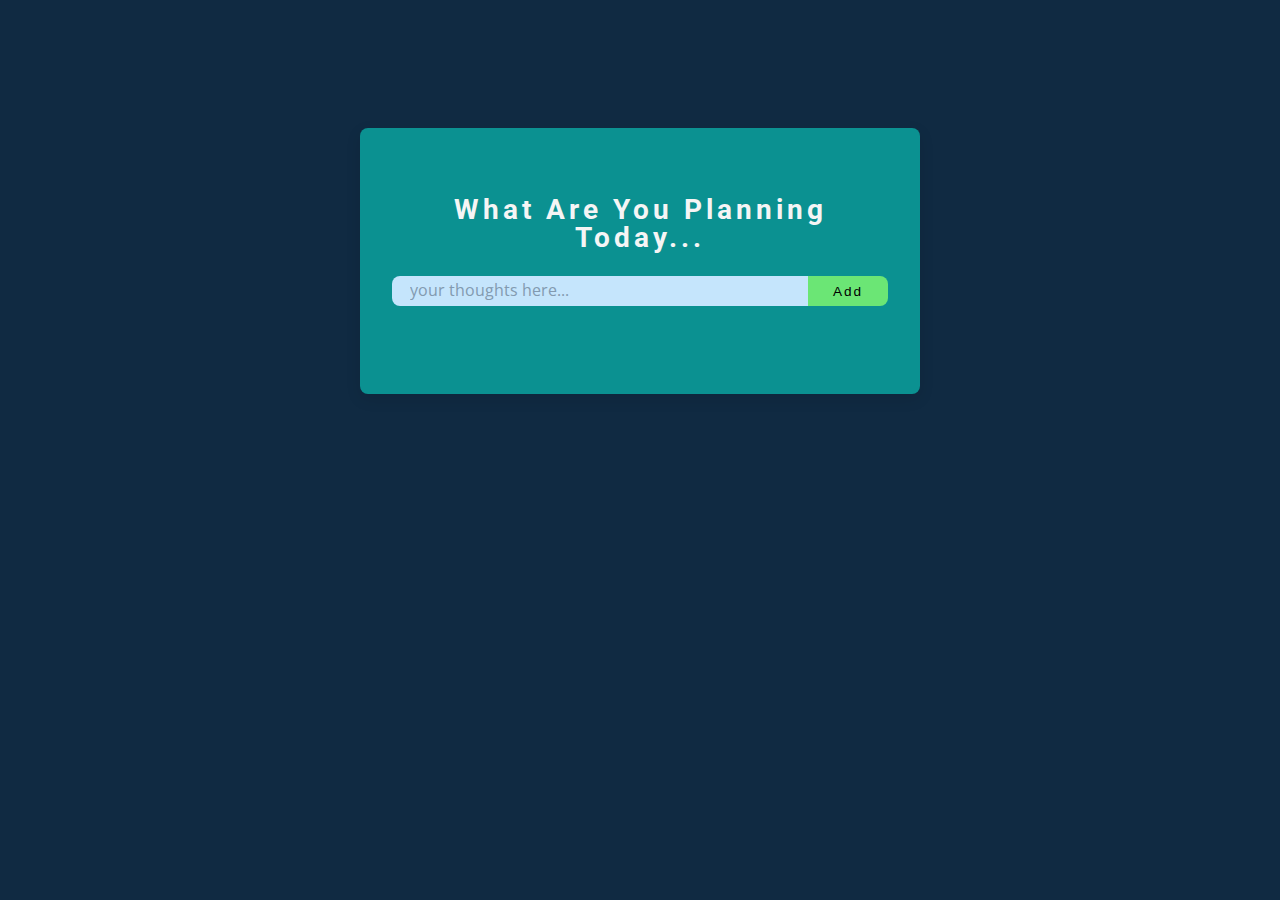
<file: submissions/index.html>
<!DOCTYPE html>
<html lang="en">

<head>
    <meta charset="UTF-8" />
    <meta name="viewport" content="width=device-width, initial-scale=1.0" />
    <title>To-Do List</title>
    <!-- font-awesome -->
    <link rel="stylesheet" href="https://cdnjs.cloudflare.com/ajax/libs/font-awesome/5.14.0/css/all.min.css" />
    <!-- styles -->
    <link rel="stylesheet" href="styles.css" />
</head>

<body>
    <section class="section-center">
        <!-- form -->
        <form class="todo-form">
            <p class="alert"></p>
            <h3>What are you planning today...</h3>
            <div class="form-control">
                <input type="text" id="moods" placeholder="your thoughts here..." />
                <button type="submit" class="submit-btn">Add</button>
            </div>
        </form>
        <!-- list -->
        <div class="list-container">
            <div class="todo-list">

            </div>
            <!-- clear all item btn -->
            <button type="button" class="clear-btn">RESET All</button>
        </div>
    </section>
    <!-- javascript -->
    <script src="app.js"></script>
</body>

</html>
</file>
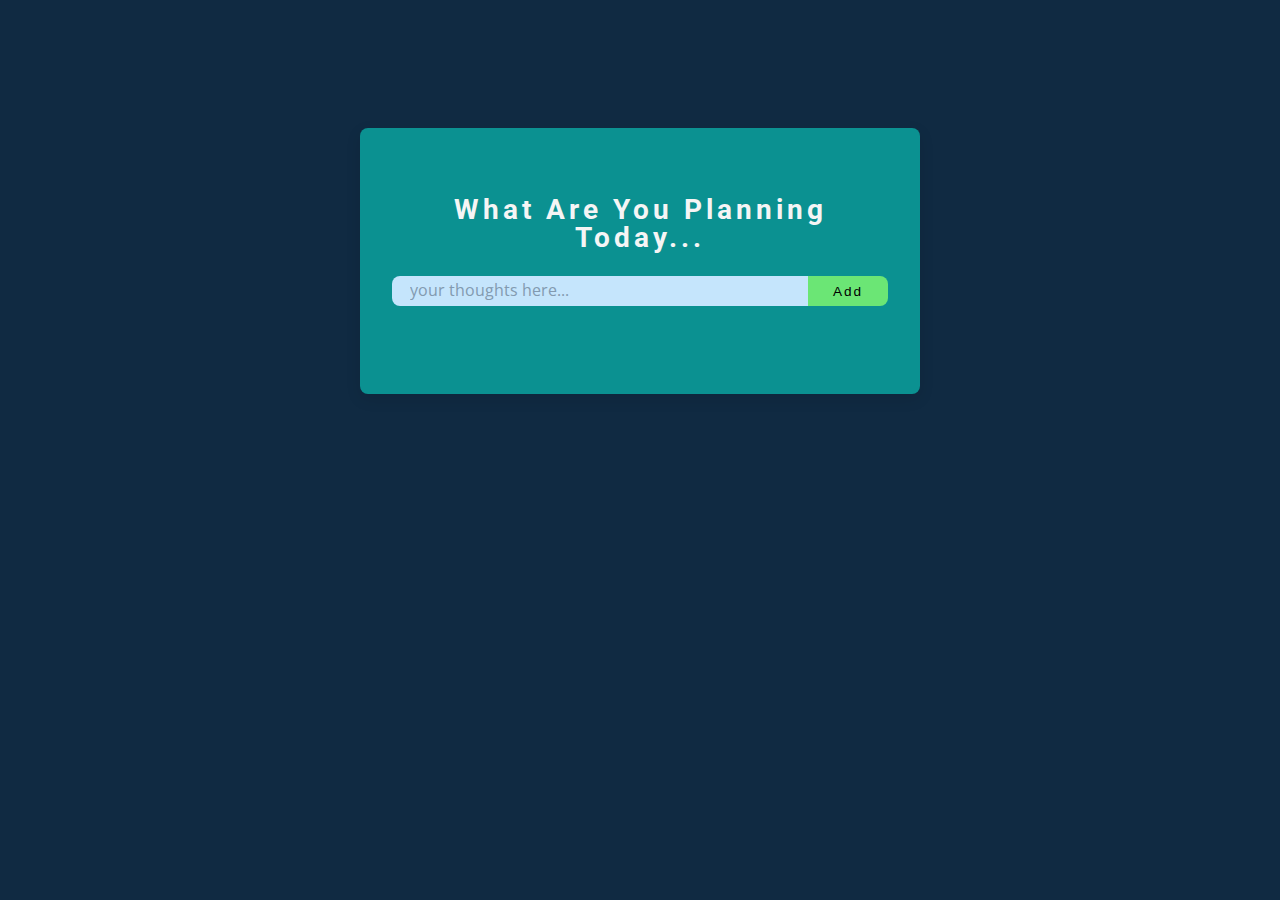
<file: submissions/2002779_task_2/index.html>
<!DOCTYPE html>
<html lang="en">

<head>
    <meta charset="UTF-8" />
    <meta name="viewport" content="width=device-width, initial-scale=1.0" />
    <title>To-Do List</title>
    <!-- font-awesome -->
    <link rel="stylesheet" href="https://cdnjs.cloudflare.com/ajax/libs/font-awesome/5.14.0/css/all.min.css" />
    <!-- styles -->
    <link rel="stylesheet" href="styles.css" />
</head>

<body>
    <section class="section-center">
        <!-- form -->
        <form class="todo-form">
            <p class="alert"></p>
            <h3>What are you planning today...</h3>
            <div class="form-control">
                <input type="text" id="moods" placeholder="your thoughts here..." />
                <button type="submit" class="submit-btn">Add</button>
            </div>
        </form>
        <!-- list -->
        <div class="list-container">
            <div class="todo-list">

            </div>
            <!-- clear all item btn -->
            <button type="button" class="clear-btn">RESET All</button>
        </div>
    </section>
    <!-- javascript -->
    <script src="app.js"></script>
</body>

</html>
</file>
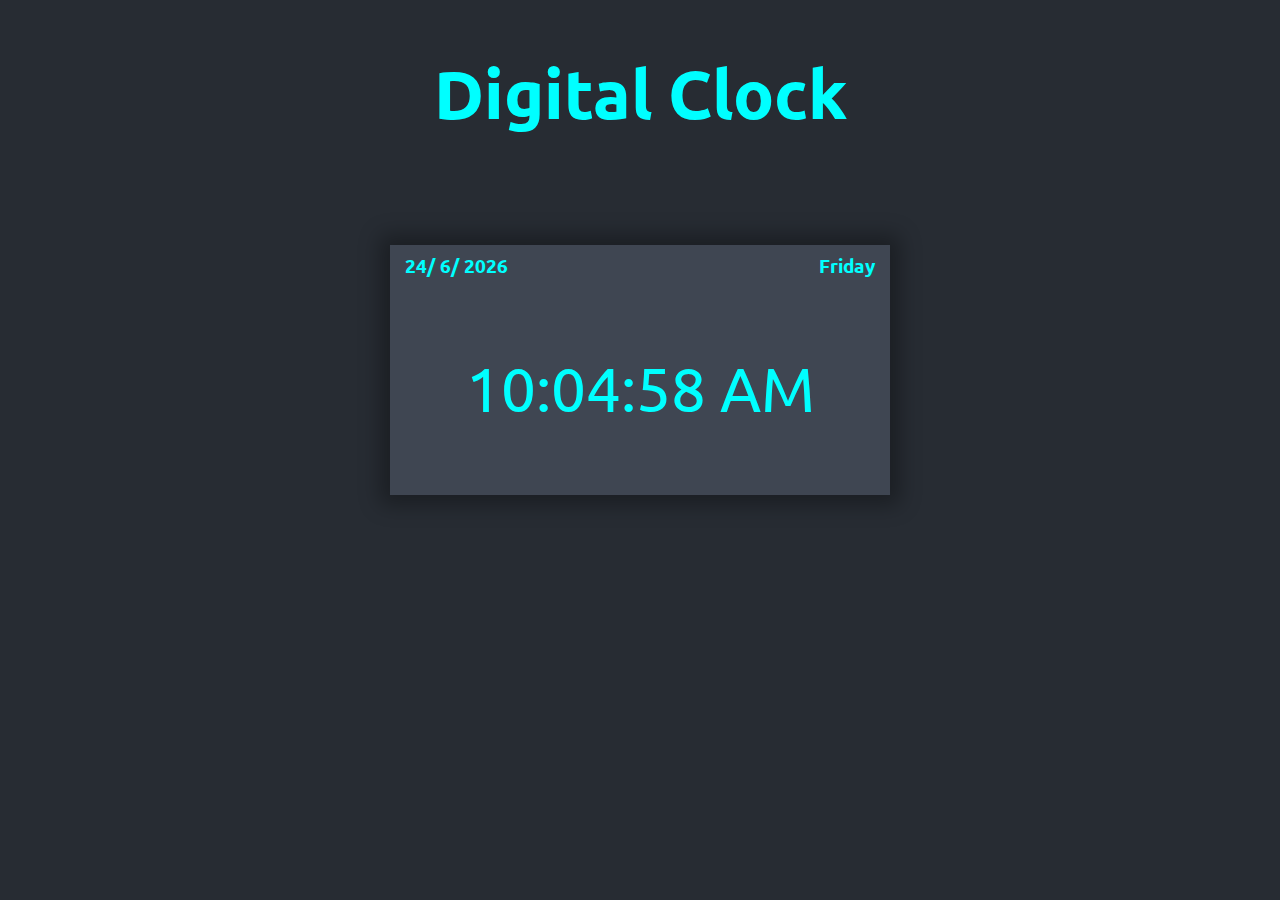
<file: submissions/2002848_Javascript_task1/index.html>
<!DOCTYPE html>
<html lang="en">
<head>
    <meta charset="UTF-8">
    <meta http-equiv="X-UA-Compatible" content="IE=edge">
    <meta name="viewport" content="width=device-width, initial-scale=1.0">
    <link rel="stylesheet" href="style.css">
    <title>Digital Clock</title>
</head>
<body>
    <div class="container">
        <h1 id="heading">Digital Clock</h1>
        <div class="clock-box">
            <div class="dateDay">
                <h3 id="date">hello</h3>
                <h3 id="day"></h3>
            </div>
            <p id="time">20:00:00</p>
        </div>
    </div>
    <script src="script.js"></script>
</body>
</html>
</file>
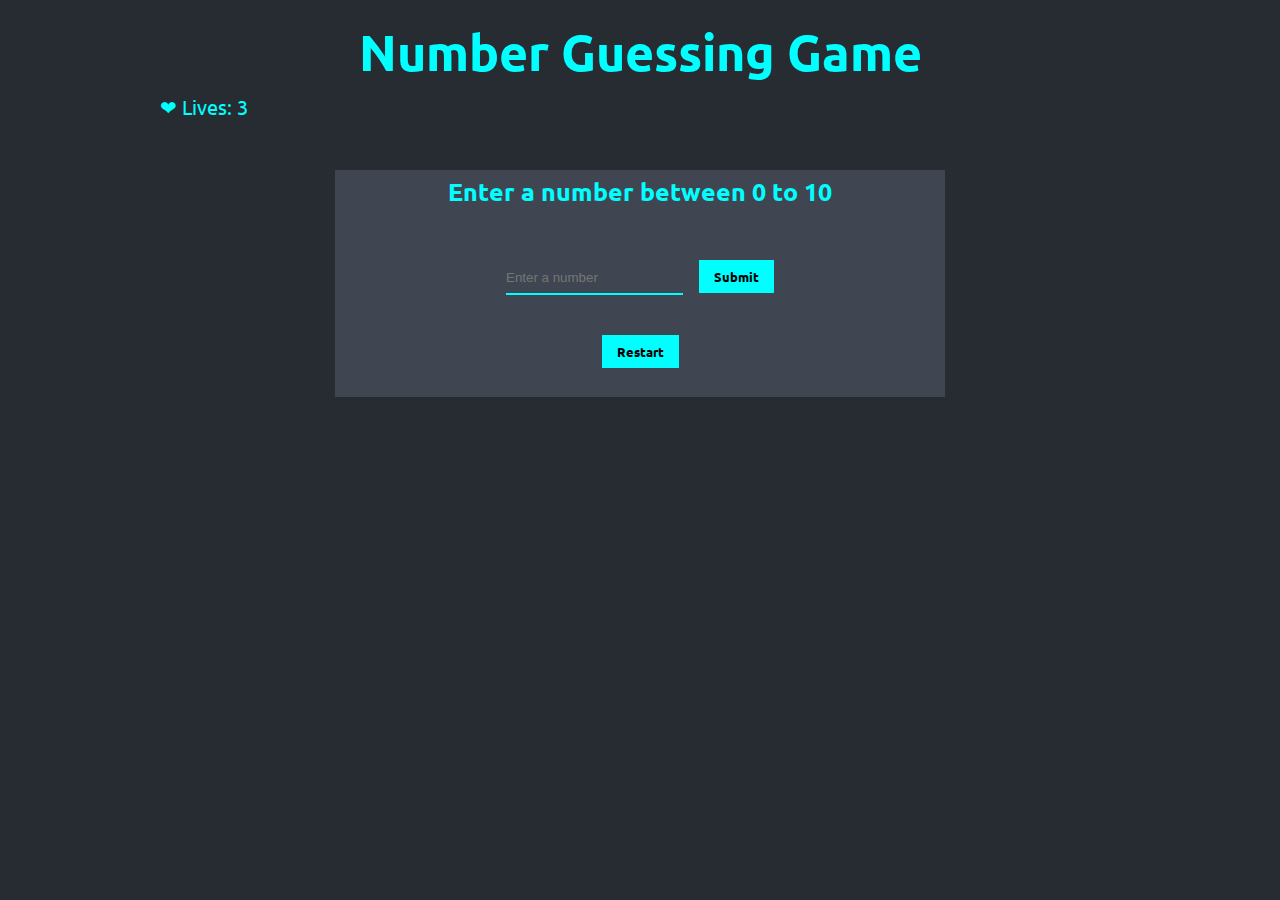
<file: submissions/2002848_Javascript_task2/index.html>
<!DOCTYPE html>
<html lang="en">
<head>
    <meta charset="UTF-8">
    <meta http-equiv="X-UA-Compatible" content="IE=edge">
    <meta name="viewport" content="width=device-width, initial-scale=1.0">
    <link rel="stylesheet" href="style.css">
    <title>Number Guessing Game</title>
</head>
<body>
    <div class="container">
        <h1 id="heading">Number Guessing Game</h1>
        <div class="score">
            <p >&#10084; Lives: <span id="lives">3</span></p>
        </div>
        <div class="main-box">
            <h3>Enter a number between 0 to 10</h3>
            <div class="input-box">
                <input type="number" name="number" id="number" placeholder="Enter a number">
                <button type="submit" id="submit" class="forButton">Submit</button>
            </div>
            <div class="reset-box">
                <button type="submit" id="reset" class="forButton">Restart</button>
            </div>
            <div class="result-box">
                <span id="sparkel">	&#10024;</span>
                <p id="result"> </p>
            </div>
        </div>
    </div>

    <script src="script.js"></script>
</body>
</html>
</file>
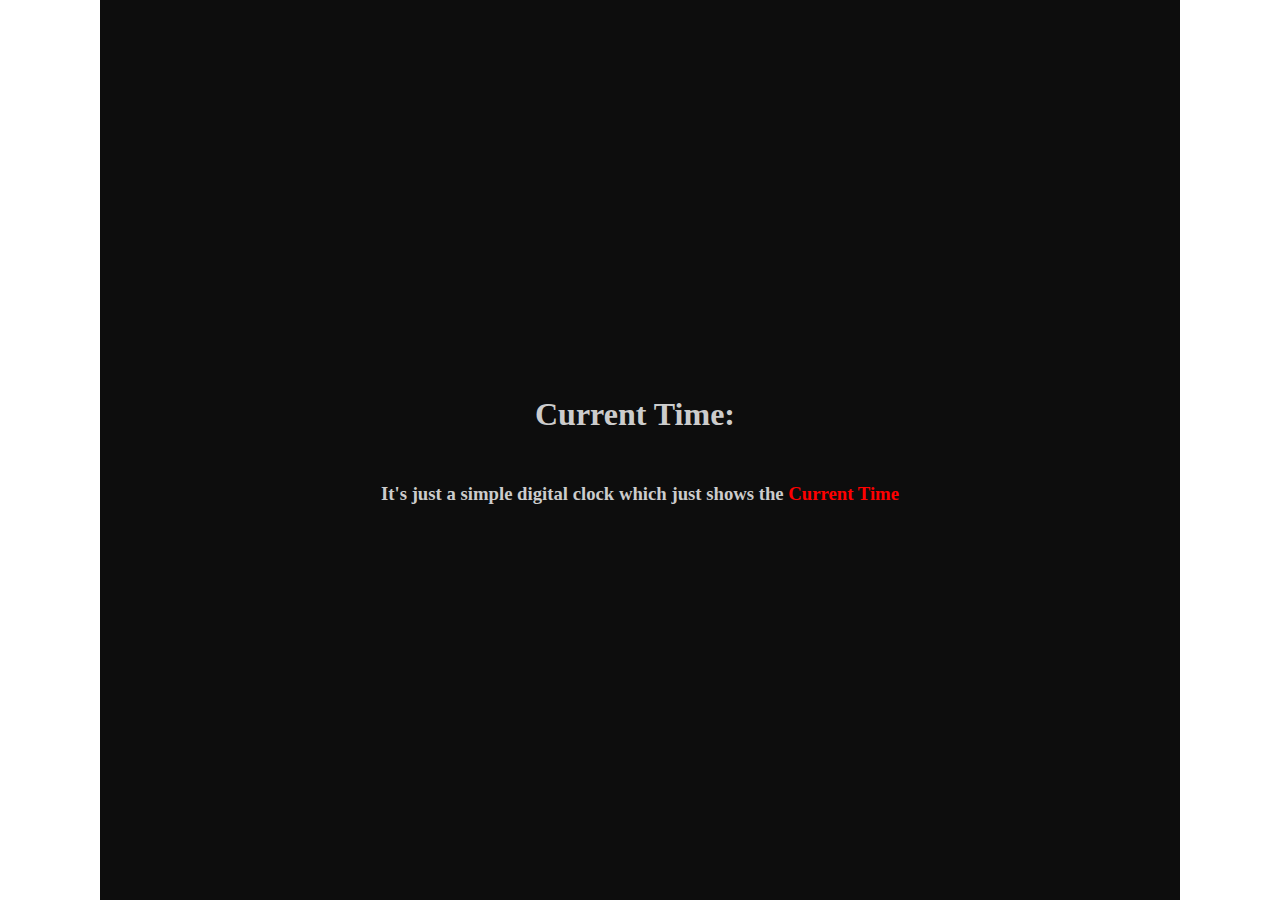
<file: submissions/2018946_task1/index.html>
<!DOCTYPE html>
<html lang="en">

<head>
    <meta charset="UTF-8">
    <meta http-equiv="X-UA-Compatible" content="IE=edge">
    <meta name="viewport" content="width=device-width, initial-scale=1.0">
    <link rel="stylesheet" href="style.css">
    <title>Digital Clock</title>
</head>

<body>
    <div class="container">
        <div class="root">
            <div class="main">
                <h1 id="text"></h1>
                <h1 id="showTime"></h1>
            </div>
            <h3 class="message">It's just a simple digital clock which just shows the <span style="color: red;">Current
                    Time</span></h3>
        </div>
    </div>
    <script src="index.js"></script>
</body>

</html>
</file>
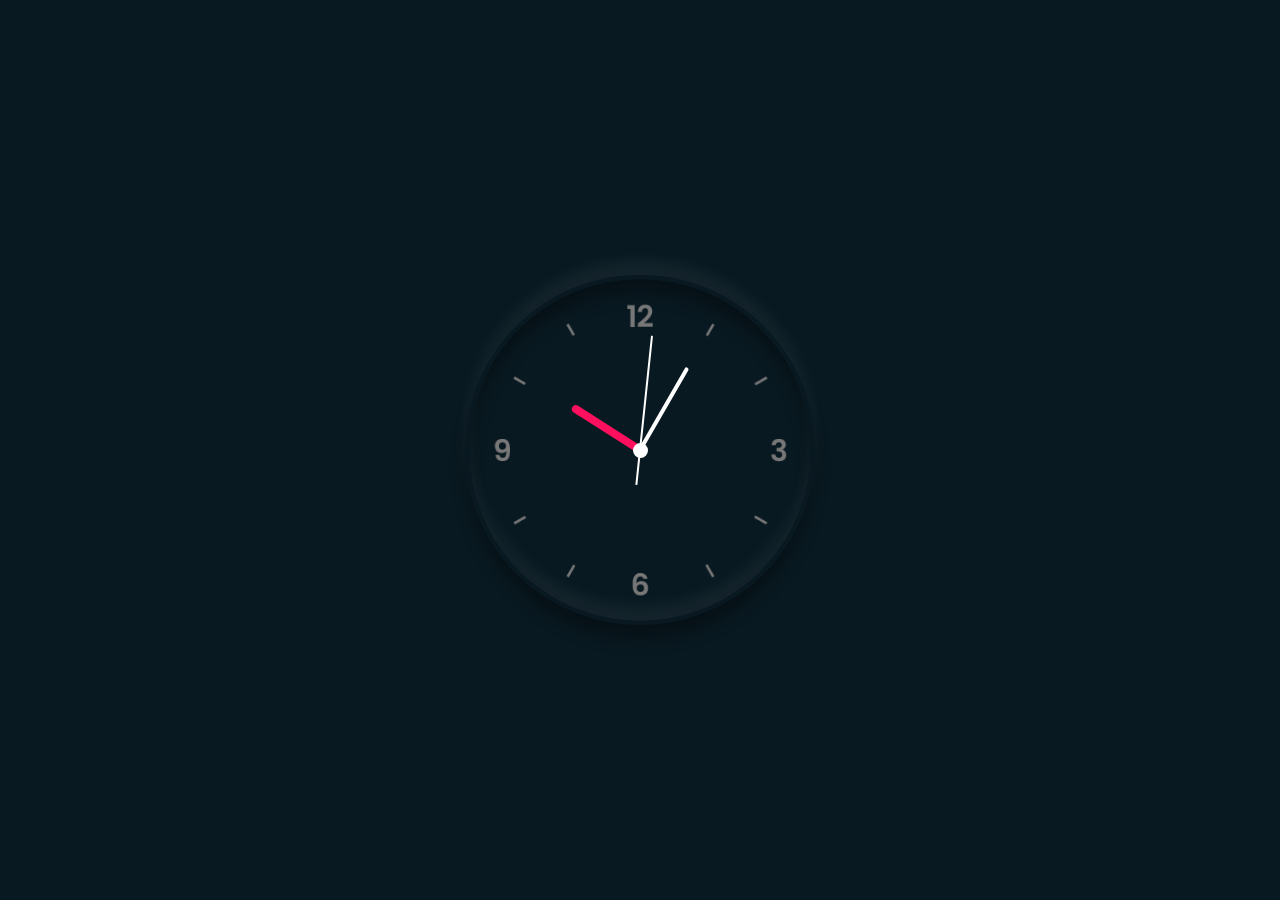
<file: submissions/211265_task-1/index.html>
<!DOCTYPE html>
<html lang="en">
<head>
    <meta charset="UTF-8">
    <meta http-equiv="X-UA-Compatible" content="IE=edge">
    <meta name="viewport" content="width=device-width, initial-scale=1.0">
    <title>211265_Analog-watch</title>
    <link rel="stylesheet" href="styles.css"
</head>
<body>
  <div class="clock">
    <div class="hour">
      <div class="hr" id="hr"></div>  
    </div>
    <div class="min">
      <div class="mn" id="mn"></div>  
    </div>
    <div class="sec">
      <div class="sc" id="sc"></div>  
    </div>  
  </div>
  <script type="text/javascript">
    const deg = 6;
    const hr = document.querySelector('#hr');
    const mn = document.querySelector('#mn');
    const sc = document.querySelector('#sc');

    setInterval(() => {
    
        let day = new Date();
        let hh = day.getHours() * 30;
        let mm = day.getMinutes() * deg;
        let ss = day.getSeconds() * deg;

        hr.style.transform = `rotateZ(${(hh)+(mm/12)}deg)`;
        mn.style.transform = `rotateZ(${mm}deg)`;
        sc.style.transform = `rotateZ(${ss}deg)`; 
         
    })

    
 </script>
</body>
</html>
</file>
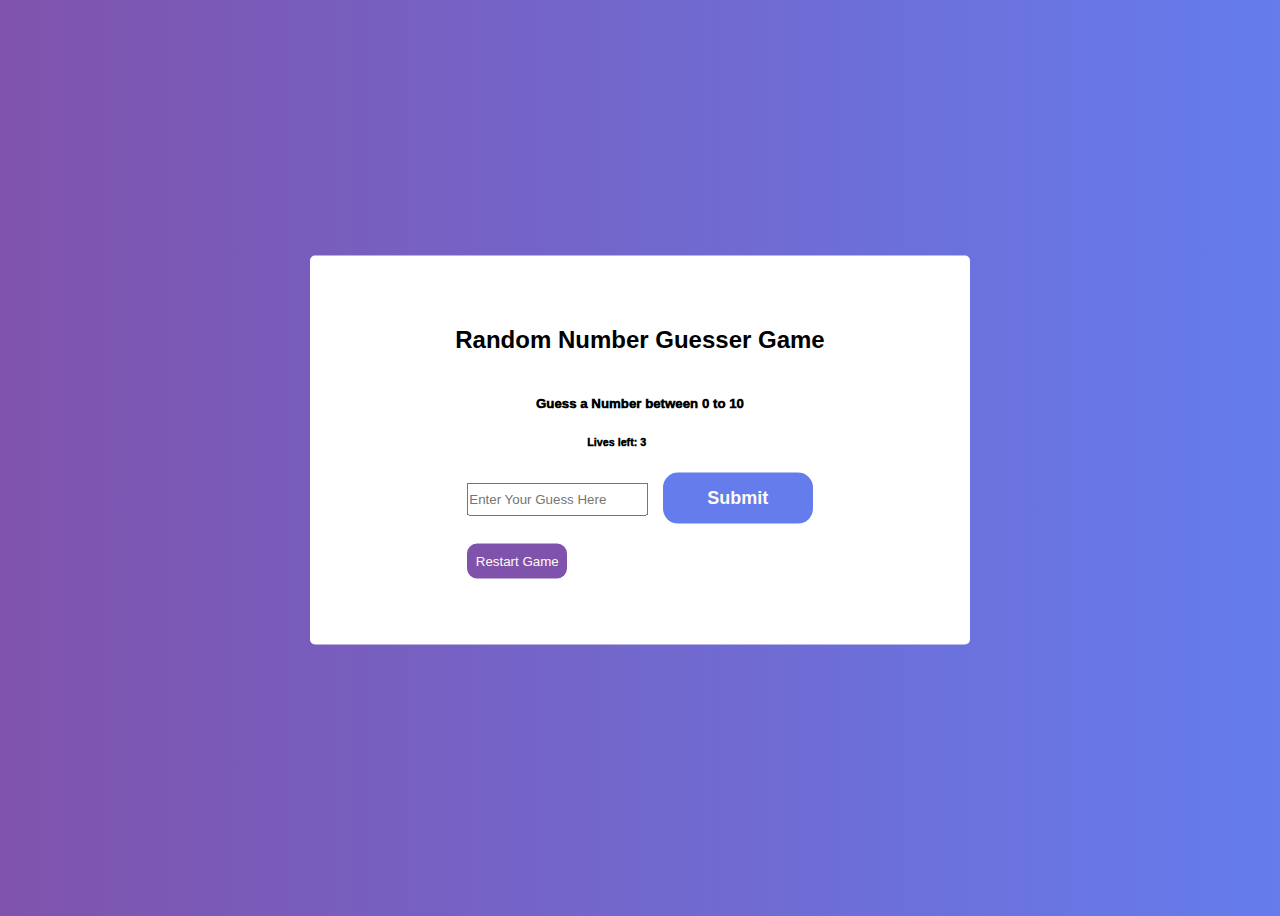
<file: submissions/211265_task-2/index.html>
<!DOCTYPE html>
<html lang="en">
<head>
    <meta charset="UTF-8">
    <meta http-equiv="X-UA-Compatible" content="IE=edge">
    <meta name="viewport" content="width=device-width, initial-scale=1.0">
    <title>Random Number Guesser Game</title>
    <link rel="stylesheet" href="styles.css">
</head>
<body>
   <div class="container">
       <h2>Random Number Guesser Game</h2>
       <div id="game">
        <form id="input-form">
            <label for="guessInput"> <h5> Guess a Number between 0 to 10 </h5></label>
            <h6>Lives <i class="fas fa-heart"></i> left: <span id="life"></span> </h6>       
           <input type="number" name="guess" id="guessInput" placeholder="Enter Your Guess Here" min="0">
           <input type="submit" id="guess-btn" class="button-primary">
           <br>
           <button type="button" id="restart">Restart Game</button> 
           <p id="message"></p>
        </form>
   </div>
   </div>

   <script src="app.js"></script>
</body>
</html>
</file>
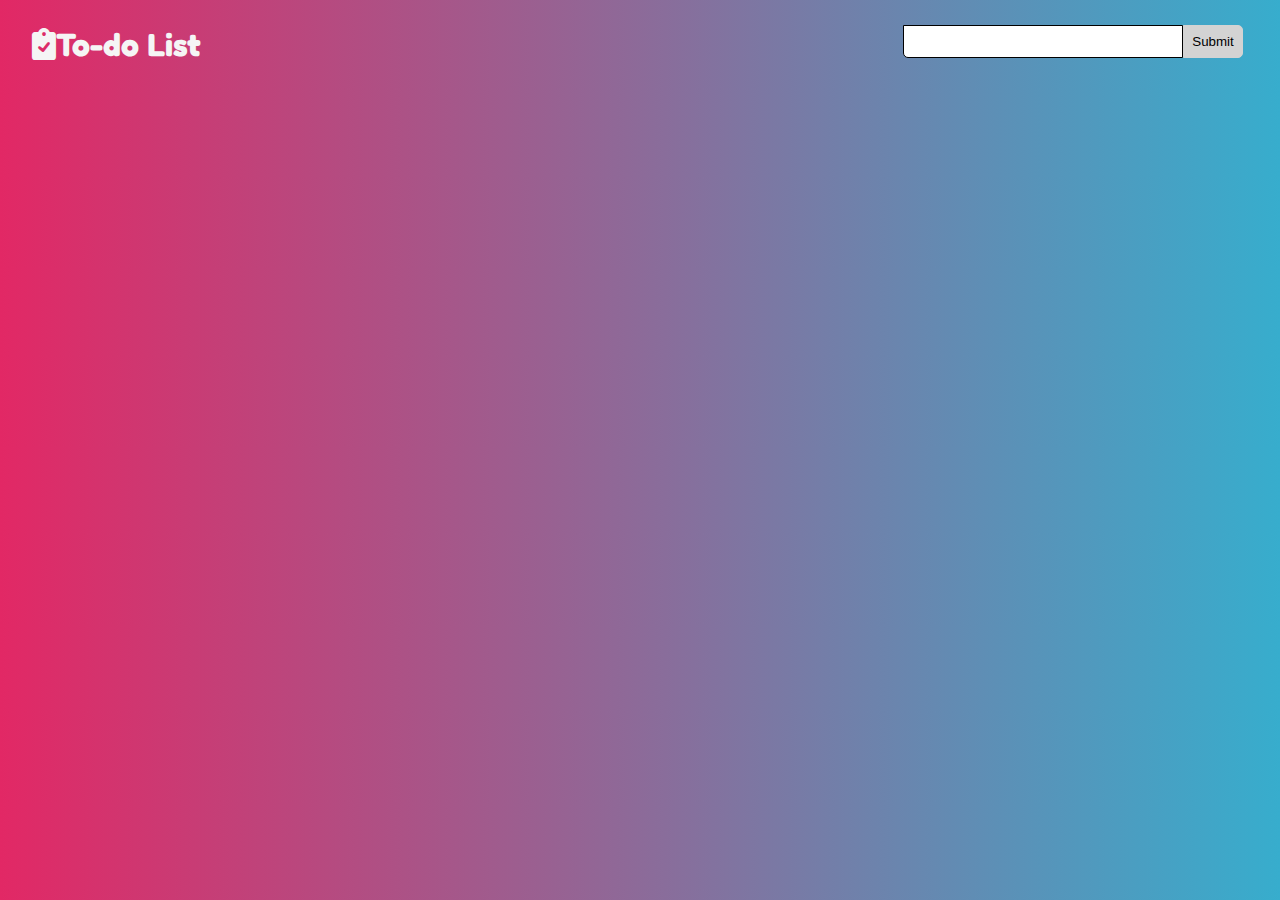
<file: submissions/211265_task-3/index.html>
<!DOCTYPE html>
<html lang="en">
<head>
    <meta charset="UTF-8">
    <meta http-equiv="X-UA-Compatible" content="IE=edge">
    <meta name="viewport" content="width=device-width, initial-scale=1.0">
    <link rel="stylesheet" href="https://cdnjs.cloudflare.com/ajax/libs/font-awesome/6.0.0-beta2/css/all.min.css">
    <link rel="stylesheet" href="styles.css">
    <title>Document</title>
</head>
<body>
  <div class="container">
    <div class="nav">
      <h2><i class="fas fa-clipboard-check"></i>To-do List</h2>
      <div class="user-input">
        <input id="input" type="text"><button onclick="addItem()">Submit</button>
      </div>
    </div>
  </div>
  <div class="container">
    <div class="to-do-items"></div>
  </div>
 
  <script src="app.js"></script>
</body>
</html>
</file>
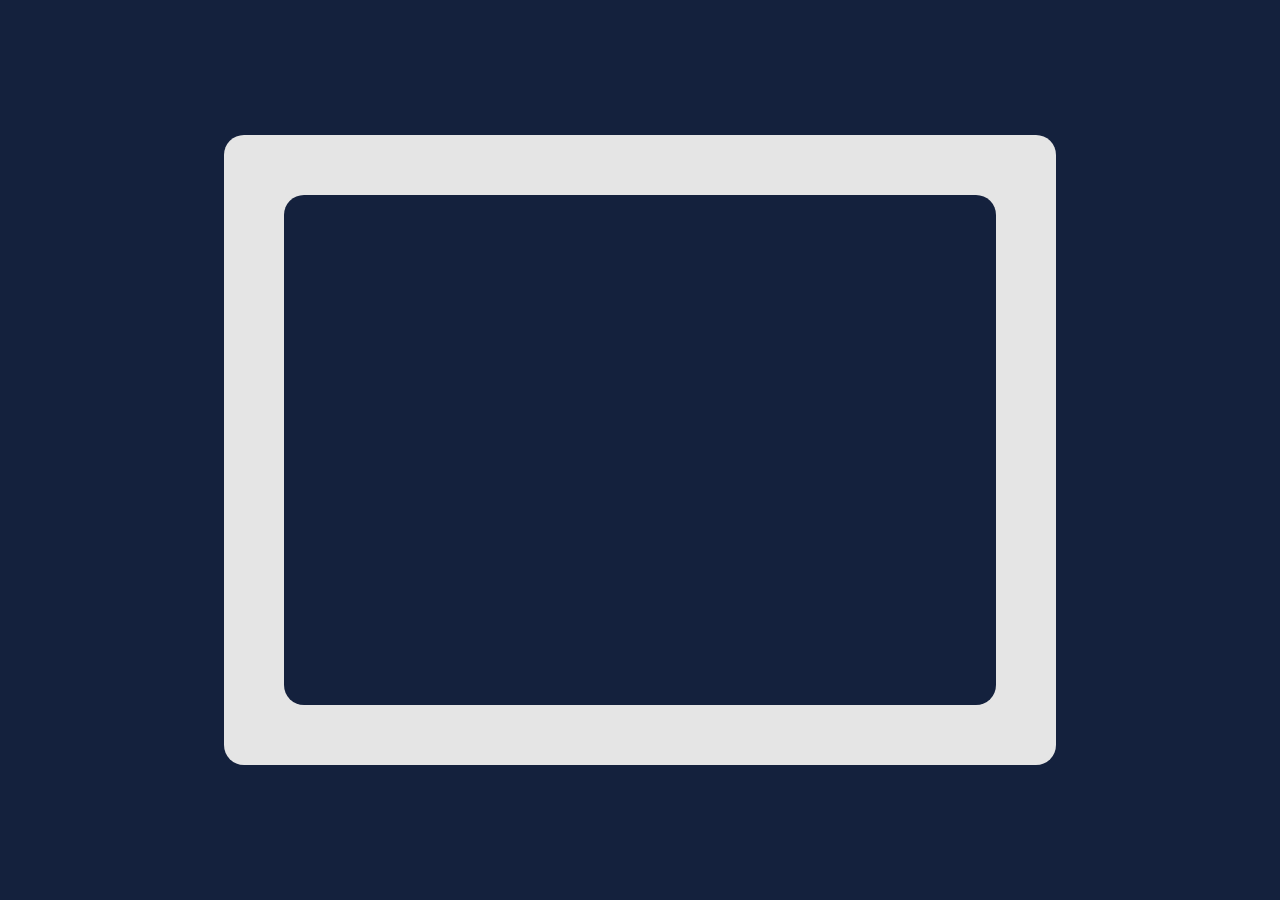
<file: submissions/1902009/task1/index.html>
<!DOCTYPE html>
<html lang="en">
<head>
    <meta charset="UTF-8">
    <meta http-equiv="X-UA-Compatible" content="IE=edge">
    <meta name="viewport" content="width=device-width, initial-scale=1.0">
    <link href="style.css" rel="stylesheet">
    <title>Clock</title>
</head>
<body>
    <div class = "main">
        <div class="container">
            <div class="sub-container">
                <h1 id = "date"></h1>
            </div>
            
        </div>
        
    </div>
    
    <script src = 'index.js'></script>
</body>
</html>
</file>
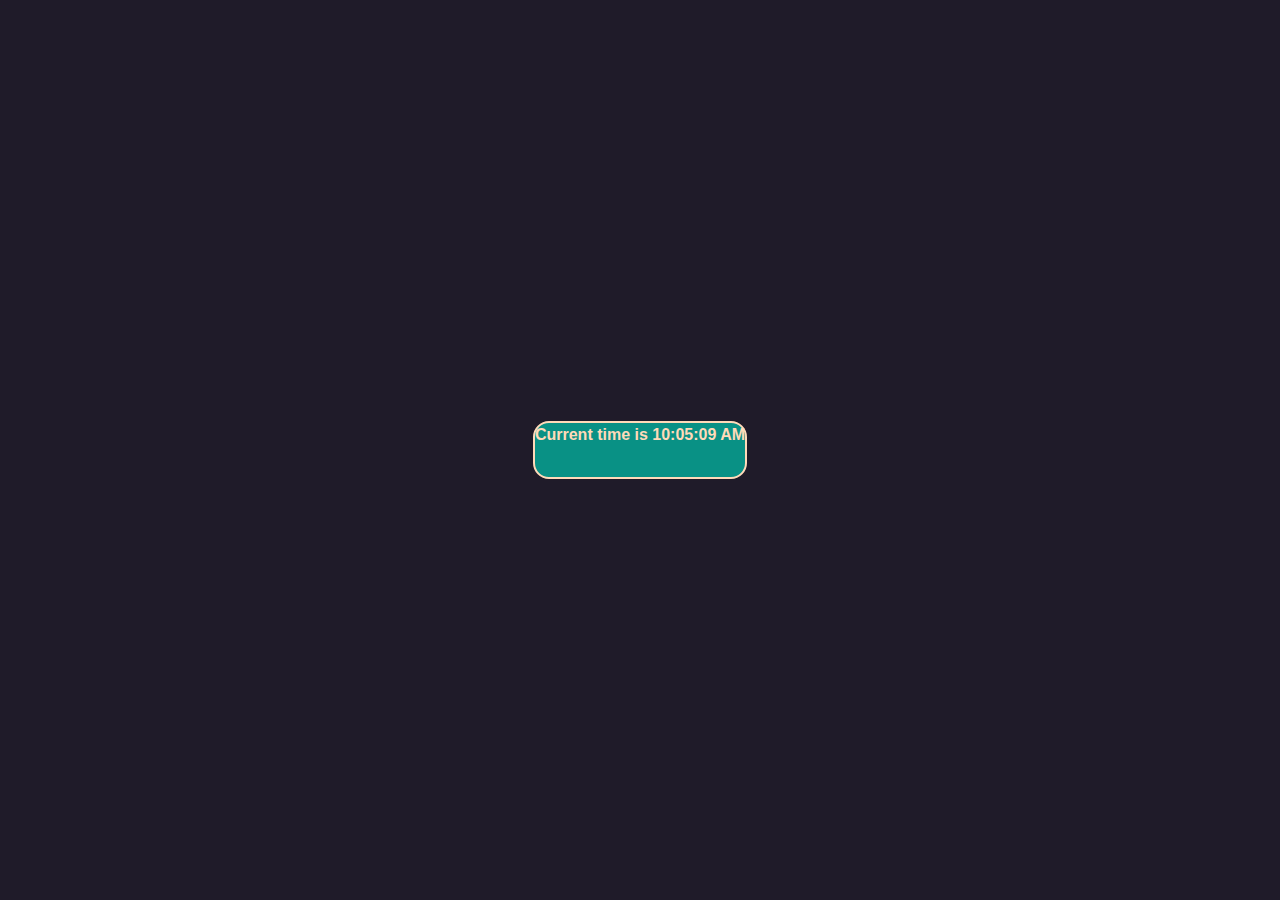
<file: submissions/2002779/clock/index.html>
<!DOCTYPE html>
<html lang="en">

<head>
    <meta charset="UTF-8">
    <meta http-equiv="X-UA-Compatible" content="IE=edge">
    <meta name="viewport" content="width=device-width, initial-scale=1.0">
    <title>Clock</title>
    <link rel="stylesheet" href="styles.css">
</head>

<body>

    <!-- Current Time is: 12 : 03 : <span id="seconds">02</span> -->


    <div id="clock"><span id="time">Current Time is</span></div>




    <script src="app.js"></script>
</body>

</html>
</file>
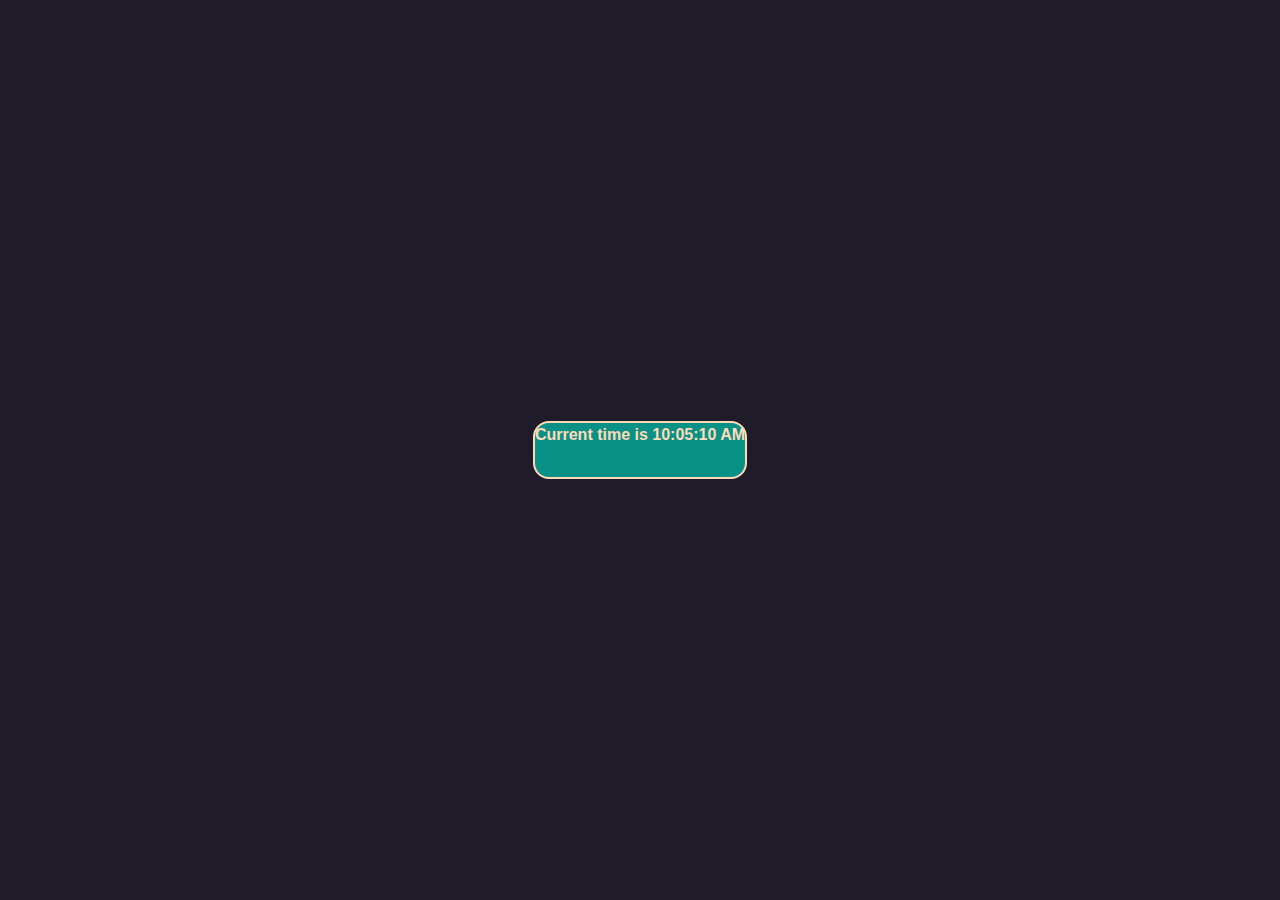
<file: submissions/2002779_task_1/clock/index.html>
<!DOCTYPE html>
<html lang="en">

<head>
    <meta charset="UTF-8">
    <meta http-equiv="X-UA-Compatible" content="IE=edge">
    <meta name="viewport" content="width=device-width, initial-scale=1.0">
    <title>Clock</title>
    <link rel="stylesheet" href="styles.css">
</head>

<body>

    <!-- Current Time is: 12 : 03 : <span id="seconds">02</span> -->


    <div id="clock"><span id="time">Current Time is</span></div>




    <script src="app.js"></script>
</body>

</html>
</file>
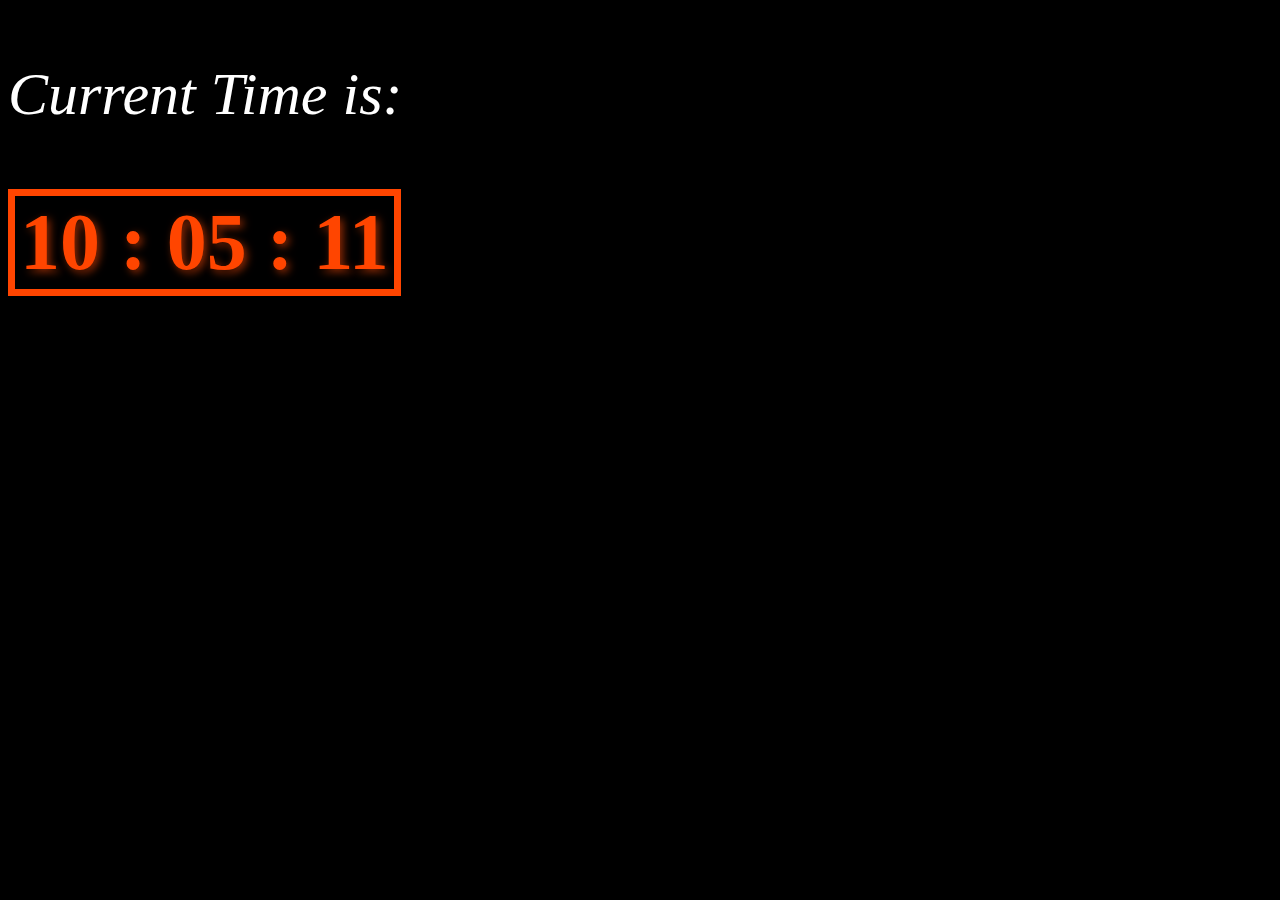
<file: submissions/2002362_task1.html>
<!DOCTYPE html>
<html lang="en">
<head>
    <meta charset="UTF-8">
    <meta http-equiv="X-UA-Compatible" content="IE=edge">
    <meta name="viewport" content="width=device-width, initial-scale=1.0">
    <title>JS - DIGITAL CLOCK</title>
    <style type="text/css">
        body{
            
            background: black;
            color: white;
            font-size: 60px;

        }
         .clock{
             position: absolute;
            color:orangered;
            font-family: fantasy;
            text-shadow: 3px 3px 8px rgb(143, 42, 5) ;
            font-size: 80px;
            font-weight: 700;
            border: 7px solid orangered;
             padding: 1px 5px 1px 5px; 
        } 
    </style>
</head>
<body>
    <p><i> Current Time is:</i></p>
    <div id ="MyClock" class="clock"></div>
    
    <script type="text/javascript">
        function showTime(){
            var date = new Date();
            var h = date.getHours();
            var m = date.getMinutes();
            var s = date.getSeconds();
            if (h<10) {
                h = "0"+h;
            }
            if (m<10) {
                m = "0"+m;
            }
            if (s<10) {
                s = "0"+s;
            }

            var time = h + " : " + m + " : " + s;
            
            document.getElementById("MyClock").innerText=time;
            document.getElementById("MyClock").textContent=time;

        }
        showTime();
        setInterval(showTime,1000);
    </script>
    
</body>
</html>
</file>
<file: submissions/styles.css>
/*
=============== 
Fonts
===============
*/

@import url("https://fonts.googleapis.com/css?family=Open+Sans|Roboto:400,700&display=swap");

/*
=============== 
Variables
===============
*/

:root {
    /* dark shades of primary color*/
    --clr-primary-1: hsl(205, 86%, 17%);
    --clr-primary-2: hsl(205, 77%, 27%);
    --clr-primary-3: hsl(205, 72%, 37%);
    --clr-primary-4: hsl(205, 63%, 48%);
    /* primary/main color */
    --clr-primary-5: #49a6e9;
    /* lighter shades of primary color */
    --clr-primary-6: hsl(205, 89%, 70%);
    --clr-primary-7: hsl(205, 90%, 76%);
    --clr-primary-8: hsl(205, 86%, 81%);
    --clr-primary-9: hsl(205, 90%, 88%);
    --clr-primary-10: hsl(205, 100%, 96%);
    /* darkest grey - used for headings */
    --clr-grey-1: hsl(209, 61%, 16%);
    --clr-grey-2: hsl(211, 39%, 23%);
    --clr-grey-3: hsl(209, 34%, 30%);
    --clr-grey-4: hsl(209, 28%, 39%);
    /* grey used for paragraphs */
    --clr-grey-5: hsl(210, 22%, 49%);
    --clr-grey-6: hsl(209, 23%, 60%);
    --clr-grey-7: hsl(211, 27%, 70%);
    --clr-grey-8: hsl(210, 31%, 80%);
    --clr-grey-9: hsl(212, 33%, 89%);
    --clr-grey-10: hsl(210, 36%, 96%);
    --clr-white: #fff;
    --clr-red-dark: hsl(360, 67%, 44%);
    --clr-red-light: hsl(360, 71%, 66%);
    --clr-green-dark: hsl(125, 67%, 44%);
    --clr-green-light: hsl(125, 71%, 66%);
    --clr-black: rgb(11, 145, 145);
    --ff-primary: "Roboto", sans-serif;
    --ff-secondary: "Open Sans", sans-serif;
    --transition: all 0.3s linear;
    --spacing: 0.25rem;
    --radius: 0.5rem;
    --light-shadow: 0 5px 15px rgba(0, 0, 0, 0.1);
    --dark-shadow: 0 5px 15px rgba(0, 0, 0, 0.2);
    --max-width: 1170px;
    --fixed-width: 620px;
}


/*
=============== 
Global Styles
===============
*/

*,
::after,
::before {
    margin: 0;
    padding: 0;
    box-sizing: border-box;
}

body {
    font-family: var(--ff-secondary);
    background: var(--clr-grey-1);
    color: var(--clr-grey-1);
    line-height: 1.5;
    font-size: 0.875rem;
}

ul {
    list-style-type: none;
}

a {
    text-decoration: none;
}

img:not(.logo) {
    width: 100%;
}

img {
    display: block;
}

h1,
h2,
h3,
h4 {
    letter-spacing: var(--spacing);
    text-transform: capitalize;
    line-height: 1.25;
    margin-bottom: 0.75rem;
    font-family: var(--ff-primary);
}

h1 {
    font-size: 3rem;
}

h2 {
    font-size: 2rem;
}

h3 {
    font-size: 1.25rem;
}

h4 {
    font-size: 0.875rem;
}

p {
    margin-bottom: 1.25rem;
    color: var(--clr-black);
}

@media screen and (min-width: 800px) {
    h1 {
        font-size: 4rem;
    }
    h2 {
        font-size: 2.5rem;
    }
    h3 {
        font-size: 1.75rem;
    }
    h4 {
        font-size: 1rem;
    }
    body {
        font-size: 1rem;
    }
    h1,
    h2,
    h3,
    h4 {
        line-height: 1;
    }
}


/*  global classes */

.btn {
    text-transform: uppercase;
    background: transparent;
    color: var(--clr-black);
    padding: 0.375rem 0.75rem;
    letter-spacing: var(--spacing);
    display: inline-block;
    transition: var(--transition);
    font-size: 0.875rem;
    border: 2px solid var(--clr-black);
    cursor: pointer;
    box-shadow: 0 1px 3px rgba(0, 0, 0, 0.2);
    border-radius: var(--radius);
}

.btn:hover {
    color: var(--clr-black);
    background: var(--clr-black);
}


/* section */

.section {
    padding: 5rem 0;
}

.section-center {
    width: 90vw;
    margin: 0 auto;
    max-width: 35rem;
    margin-top: 8rem;
}

@media screen and (min-width: 992px) {
    .section-center {
        width: 95vw;
    }
}

main {
    min-height: 100vh;
    display: grid;
    place-items: center;
}


/*
=============== 
Grocery List
===============
*/

.section-center {
    background: var(--clr-black);
    border-radius: var(--radius);
    box-shadow: var(--light-shadow);
    transition: var(--transition);
    padding: 2rem;
}

.section-center:hover {
    box-shadow: var(--dark-shadow);
}

.alert {
    margin-bottom: 1rem;
    height: 1.25rem;
    display: grid;
    align-items: center;
    text-align: center;
    font-size: 0.7rem;
    border-radius: 0.25rem;
    letter-spacing: var(--spacing);
    text-transform: capitalize;
}

.alert-danger {
    color: #721c24;
    background: #f8d7da;
}

.alert-success {
    color: #155724;
    background: #d4edda;
}

.todo-form h3 {
    color: whitesmoke;
    margin-bottom: 1.5rem;
    text-align: center;
}

.form-control {
    display: flex;
    justify-content: center;
}

#moods {
    padding: 0.25rem;
    padding-left: 1rem;
    background: var(--clr-primary-9);
    border-top-left-radius: var(--radius);
    border-bottom-left-radius: var(--radius);
    border-color: transparent;
    font-size: 1rem;
    flex: 1 0 auto;
    color: var(--clr-grey-5);
}

#moods::placeholder {
    font-family: var(--ff-secondary);
    color: var(--clr-grey-6);
}

.submit-btn {
    background: var(--clr-green-light);
    border-color: transparent;
    flex: 0 0 5rem;
    display: grid;
    align-items: center;
    padding: 0.25rem;
    text-transform: capitalize;
    letter-spacing: 2px;
    border-top-right-radius: var(--radius);
    border-bottom-right-radius: var(--radius);
    cursor: pointer;
    content: var(--clr-primary-5);
    transition: var(--transition);
    font-size: 0.85rem;
}

.submit-btn:hover {
    background: var(--clr-primary-5);
    color: var(--clr-white);
}

.list-container {
    margin-top: 2rem;
    transition: var(--transition);
    visibility: hidden;
}

.show-container {
    visibility: visible;
}

.todo-item {
    display: flex;
    align-items: center;
    justify-content: space-between;
    margin-bottom: 0.5rem;
    transition: var(--transition);
    padding: 0.25rem 1rem;
    border-radius: var(--radius);
    text-transform: capitalize;
}

.todo-item:hover {
    color: var(--clr-grey-5);
    background: var(--clr-grey-10);
}

.todo-item:hover .title {
    color: var(--clr-grey-5);
}

.title {
    margin-bottom: 0;
    color: var(--clr-grey-1);
    letter-spacing: 2px;
    transition: var(--transition);
}

.edit-btn,
.delete-btn {
    background: transparent;
    border-color: transparent;
    cursor: pointer;
    font-size: 0.7rem;
    margin: 0 0.15rem;
    transition: var(--transition);
}

.edit-btn {
    color: var(--clr-green-light);
}

.edit-btn:hover {
    color: var(--clr-green-dark);
}

.delete-btn {
    color: var(--clr-red-light);
}

.delete-btn:hover {
    color: var(--clr-red-dark);
}

.clear-btn {
    text-transform: capitalize;
    width: 10rem;
    height: 1.5rem;
    display: grid;
    align-items: center;
    background: transparent;
    border-color: transparent;
    color: var(--clr-red-light);
    margin: 0 auto;
    font-size: 0.85rem;
    letter-spacing: var(--spacing);
    cursor: pointer;
    transition: var(--transition);
    margin-top: 1.25rem;
}

.clear-btn:hover {
    color: var(--clr-red-dark);
}
</file>
<file: submissions/2002779_task_2/styles.css>
/*
=============== 
Fonts
===============
*/

@import url("https://fonts.googleapis.com/css?family=Open+Sans|Roboto:400,700&display=swap");

/*
=============== 
Variables
===============
*/

:root {
    /* dark shades of primary color*/
    --clr-primary-1: hsl(205, 86%, 17%);
    --clr-primary-2: hsl(205, 77%, 27%);
    --clr-primary-3: hsl(205, 72%, 37%);
    --clr-primary-4: hsl(205, 63%, 48%);
    /* primary/main color */
    --clr-primary-5: #49a6e9;
    /* lighter shades of primary color */
    --clr-primary-6: hsl(205, 89%, 70%);
    --clr-primary-7: hsl(205, 90%, 76%);
    --clr-primary-8: hsl(205, 86%, 81%);
    --clr-primary-9: hsl(205, 90%, 88%);
    --clr-primary-10: hsl(205, 100%, 96%);
    /* darkest grey - used for headings */
    --clr-grey-1: hsl(209, 61%, 16%);
    --clr-grey-2: hsl(211, 39%, 23%);
    --clr-grey-3: hsl(209, 34%, 30%);
    --clr-grey-4: hsl(209, 28%, 39%);
    /* grey used for paragraphs */
    --clr-grey-5: hsl(210, 22%, 49%);
    --clr-grey-6: hsl(209, 23%, 60%);
    --clr-grey-7: hsl(211, 27%, 70%);
    --clr-grey-8: hsl(210, 31%, 80%);
    --clr-grey-9: hsl(212, 33%, 89%);
    --clr-grey-10: hsl(210, 36%, 96%);
    --clr-white: #fff;
    --clr-red-dark: hsl(360, 67%, 44%);
    --clr-red-light: hsl(360, 71%, 66%);
    --clr-green-dark: hsl(125, 67%, 44%);
    --clr-green-light: hsl(125, 71%, 66%);
    --clr-black: rgb(11, 145, 145);
    --ff-primary: "Roboto", sans-serif;
    --ff-secondary: "Open Sans", sans-serif;
    --transition: all 0.3s linear;
    --spacing: 0.25rem;
    --radius: 0.5rem;
    --light-shadow: 0 5px 15px rgba(0, 0, 0, 0.1);
    --dark-shadow: 0 5px 15px rgba(0, 0, 0, 0.2);
    --max-width: 1170px;
    --fixed-width: 620px;
}


/*
=============== 
Global Styles
===============
*/

*,
::after,
::before {
    margin: 0;
    padding: 0;
    box-sizing: border-box;
}

body {
    font-family: var(--ff-secondary);
    background: var(--clr-grey-1);
    color: var(--clr-grey-1);
    line-height: 1.5;
    font-size: 0.875rem;
}

ul {
    list-style-type: none;
}

a {
    text-decoration: none;
}

img:not(.logo) {
    width: 100%;
}

img {
    display: block;
}

h1,
h2,
h3,
h4 {
    letter-spacing: var(--spacing);
    text-transform: capitalize;
    line-height: 1.25;
    margin-bottom: 0.75rem;
    font-family: var(--ff-primary);
}

h1 {
    font-size: 3rem;
}

h2 {
    font-size: 2rem;
}

h3 {
    font-size: 1.25rem;
}

h4 {
    font-size: 0.875rem;
}

p {
    margin-bottom: 1.25rem;
    color: var(--clr-black);
}

@media screen and (min-width: 800px) {
    h1 {
        font-size: 4rem;
    }
    h2 {
        font-size: 2.5rem;
    }
    h3 {
        font-size: 1.75rem;
    }
    h4 {
        font-size: 1rem;
    }
    body {
        font-size: 1rem;
    }
    h1,
    h2,
    h3,
    h4 {
        line-height: 1;
    }
}


/*  global classes */

.btn {
    text-transform: uppercase;
    background: transparent;
    color: var(--clr-black);
    padding: 0.375rem 0.75rem;
    letter-spacing: var(--spacing);
    display: inline-block;
    transition: var(--transition);
    font-size: 0.875rem;
    border: 2px solid var(--clr-black);
    cursor: pointer;
    box-shadow: 0 1px 3px rgba(0, 0, 0, 0.2);
    border-radius: var(--radius);
}

.btn:hover {
    color: var(--clr-black);
    background: var(--clr-black);
}


/* section */

.section {
    padding: 5rem 0;
}

.section-center {
    width: 90vw;
    margin: 0 auto;
    max-width: 35rem;
    margin-top: 8rem;
}

@media screen and (min-width: 992px) {
    .section-center {
        width: 95vw;
    }
}

main {
    min-height: 100vh;
    display: grid;
    place-items: center;
}


/*
=============== 
Grocery List
===============
*/

.section-center {
    background: var(--clr-black);
    border-radius: var(--radius);
    box-shadow: var(--light-shadow);
    transition: var(--transition);
    padding: 2rem;
}

.section-center:hover {
    box-shadow: var(--dark-shadow);
}

.alert {
    margin-bottom: 1rem;
    height: 1.25rem;
    display: grid;
    align-items: center;
    text-align: center;
    font-size: 0.7rem;
    border-radius: 0.25rem;
    letter-spacing: var(--spacing);
    text-transform: capitalize;
}

.alert-danger {
    color: #721c24;
    background: #f8d7da;
}

.alert-success {
    color: #155724;
    background: #d4edda;
}

.todo-form h3 {
    color: whitesmoke;
    margin-bottom: 1.5rem;
    text-align: center;
}

.form-control {
    display: flex;
    justify-content: center;
}

#moods {
    padding: 0.25rem;
    padding-left: 1rem;
    background: var(--clr-primary-9);
    border-top-left-radius: var(--radius);
    border-bottom-left-radius: var(--radius);
    border-color: transparent;
    font-size: 1rem;
    flex: 1 0 auto;
    color: var(--clr-grey-5);
}

#moods::placeholder {
    font-family: var(--ff-secondary);
    color: var(--clr-grey-6);
}

.submit-btn {
    background: var(--clr-green-light);
    border-color: transparent;
    flex: 0 0 5rem;
    display: grid;
    align-items: center;
    padding: 0.25rem;
    text-transform: capitalize;
    letter-spacing: 2px;
    border-top-right-radius: var(--radius);
    border-bottom-right-radius: var(--radius);
    cursor: pointer;
    content: var(--clr-primary-5);
    transition: var(--transition);
    font-size: 0.85rem;
}

.submit-btn:hover {
    background: var(--clr-primary-5);
    color: var(--clr-white);
}

.list-container {
    margin-top: 2rem;
    transition: var(--transition);
    visibility: hidden;
}

.show-container {
    visibility: visible;
}

.todo-item {
    display: flex;
    align-items: center;
    justify-content: space-between;
    margin-bottom: 0.5rem;
    transition: var(--transition);
    padding: 0.25rem 1rem;
    border-radius: var(--radius);
    text-transform: capitalize;
}

.todo-item:hover {
    color: var(--clr-grey-5);
    background: var(--clr-grey-10);
}

.todo-item:hover .title {
    color: var(--clr-grey-5);
}

.title {
    margin-bottom: 0;
    color: var(--clr-grey-1);
    letter-spacing: 2px;
    transition: var(--transition);
}

.edit-btn,
.delete-btn {
    background: transparent;
    border-color: transparent;
    cursor: pointer;
    font-size: 0.7rem;
    margin: 0 0.15rem;
    transition: var(--transition);
}

.edit-btn {
    color: var(--clr-green-light);
}

.edit-btn:hover {
    color: var(--clr-green-dark);
}

.delete-btn {
    color: var(--clr-red-light);
}

.delete-btn:hover {
    color: var(--clr-red-dark);
}

.clear-btn {
    text-transform: capitalize;
    width: 10rem;
    height: 1.5rem;
    display: grid;
    align-items: center;
    background: transparent;
    border-color: transparent;
    color: var(--clr-red-light);
    margin: 0 auto;
    font-size: 0.85rem;
    letter-spacing: var(--spacing);
    cursor: pointer;
    transition: var(--transition);
    margin-top: 1.25rem;
}

.clear-btn:hover {
    color: var(--clr-red-dark);
}
</file>
<file: submissions/2002848_Javascript_task1/style.css>
@import url('https://fonts.googleapis.com/css2?family=Ubuntu&display=swap');

*{
    padding: 0;
    margin: 0;
}

body{
    background: #272c33;
}

.container{
    max-width: 1200px;
    margin: 20px auto;
    padding: 30px;
}

#heading{
    text-align: center;
    color: aqua;
    font-family: 'Ubuntu', sans-serif;
    font-size: 68px;
}

.clock-box{
    height: 250px;
    width: 500px;
    margin: 110px auto;
    background: #3f4652;
    box-shadow: 0px 0px 20px 10px rgba(0, 0, 0, 0.315);
    color: aqua;
    display: flex;
    flex-direction: column;
    justify-content: center;
}

.dateDay{
    display: flex;
    justify-content: space-between;
    margin: 1px 15px;
}

#date{
    margin-top: 7px;
    font-family: 'Ubuntu', sans-serif;
}

#day{
    margin-top: 7px;
    font-family: 'Ubuntu', sans-serif;
}

#time{
    margin:  auto;
    font-size: 62px;
    font-family: 'Ubuntu', sans-serif;
}
</file>
<file: submissions/2002848_Javascript_task2/style.css>
@import url('https://fonts.googleapis.com/css2?family=Ubuntu&display=swap');

*{
    padding: 0;
    margin: 0;
}

body{
    background: #272c33;
}

.container{
    max-width: 1200px;
    margin: 20px auto;
    display: flex;
    flex-direction: column;
    justify-content: center;
    align-items: center;
}

#heading{
    text-align: center;
    color: aqua;
    font-family: 'Ubuntu', sans-serif;
    font-size: 50px;
}

.score{
    color: aqua;
    display: flex;
    justify-content: space-between;
    font-family: 'Ubuntu', sans-serif;
    font-size: 20px;
    width:80%;
    margin-top: 10px;
}


.main-box{
    background: #3f4652;
    margin-top: 50px;
    padding: 5px;
    width: 50%;
    color: aqua;
    font-family: 'Ubuntu', sans-serif;
    display: flex;
    flex-direction: column;
    justify-content: center;
}

.main-box h3{
    text-align: center;
    font-size: 25px;
    margin-bottom: 12px;
}

.input-box{
    margin: 40px 0;
    text-align: center;
}

#number{
    height: 30px;
    background: none;
    border: none;
    border-bottom: 2px solid aqua;
    color: aqua;
}

.forButton{
    color: black;
    font-family: 'Ubuntu', sans-serif;
    font-weight: 600;
    background: aqua;
    border: none;
    padding: 8px 15px;
    margin-left: 12px;
    cursor: pointer;
}

.forButton:hover{
    background: rgba(0, 255, 255, 0.829);
    transition: background 0.3s ease-in;
}

.result-box{
    display: flex;
    flex-direction: row;
    justify-content: center;
    margin: 12px;
    text-align: center;
}

#sparkel{
    display: none;
}

#result{
    font-family: 'Ubuntu', sans-serif;
    font-size: 25px;
}

.reset-box{
    text-align: center;
}

#reset{
    margin: 0;
}
</file>
<file: submissions/2018946_task1/style.css>
*{
    margin: 0;
    padding: 0;
    box-sizing: border-box;
}
.root{
    display: flex;
    flex-direction: column;
    align-items: center;
    /* border: 10px solid black; */
    height: 100vh;
    justify-content: center;
    row-gap: 50px;
    background-color: #0d0d0d;
    color: #cccccc;
}

.main{
    display: flex;
    flex-direction: row;
    column-gap: 10px;
}
.message{
    font-weight: bolder;
}


.container{
    padding: 0px 100px 0px 100px
}
</file>
<file: submissions/211265_task-1/styles.css>
*
{
    margin: 0;
    padding: 0;
    box-sizing: border-box;
}
body
{
    display: flex;
    justify-content: center;
    align-items: center;
    min-height: 100vh;
    background: #091921;
}
.clock
{
    width: 350px;
    height: 350px;
    display: flex;
    justify-content: center;
    align-items: center;
    background: url(clock.png);
    background-size: cover;
    border: 4px solid #091921;
    border-radius: 50%;
    box-shadow: 0 -15px 15px rgba(255,255,255,0.05),
                inset 0 -15px 15px rgba(255,255,255,0.05),
                0 15px 15px rgba(0,0,0,0.3),
                inset 0 15px 15px rgba(0,0,0,0.3);               
}
.clock:before
{
    content: '';
    position: absolute;
    width: 15px;
    height: 15px;
    background: #fff;
    border-radius: 50%;
    z-index: 10000;
}
.clock .hour,
.clock .min,
.clock .sec
{
    position: absolute;
}
.clock .hour, .hr
{
    width: 160px;
    height: 160px;
}
.clock .min, .mn
{
    width: 190px;
    height: 190px;
}
.clock .sec, .sc
{
    width: 230px;
    height: 230px;
}
.hr, .mn, .sc
{
    display: flex;
    justify-content: center;
    position: absolute;
    border-radius: 50%;
}
.hr:before
{
    content: '';
    position: absolute;
    width: 8px;
    height: 80px;
    background: #ff105e;
    z-index: 10;
    border-radius: 6px 6px 0 0;
}
.mn:before
{
    content: '';
    position: absolute;
    width: 4px;
    height: 90px;
    background: #fff;
    z-index: 11;
    border-radius: 6px 6px 0 0;
}
.sc:before
{
    content: '';
    position: absolute;
    width: 2px;
    height: 150px;
    background: #fff;
    z-index: 12;
    border-radius: 6px 6px 0 0;
}
</file>
<file: submissions/211265_task-2/styles.css>
*,
*:before
*:after
{
    padding: 0;
    margin: 0;
    box-sizing: border-box;
}
body
{
    height: 100vh;
    background: linear-gradient(to right,#7f53ac,#657ced);
}
.container
{
    position: absolute;
    width: 50%;
    min-width: 580px;
    transform: translate(-50%,-50%);
    top: 50%;
    left: 50%;
    background-color: #ffffff;
    padding: 50px 10px;
    border-radius: 5px;
    display: grid;
    justify-items: center;
    font-family: sans-serif;
}
h5
{
    display: grid;
    justify-items: center;
    font-weight: 1000;
}
h6
{
    margin-left: 120px;
    font-weight: 1000;
}
input[type="number"]
{
    padding: 7px 0;
    font-weight: 200;
}
input[type="submit"]
{
    width: 150px;
    padding: 15px 0;
    border-radius: 15px;
    background-color: #657ced;
    color: #fffaf0;
    border: none;
    font-size: 18px;
    font-weight: 600;
    margin-bottom: 20px;
    margin-left: 10px;
}
button
{
    width: 100px;
    padding: 10px 0;
    border-radius: 10px;
    background-color: #7f53ac;
    color: #fffaf0;
    border: none;
}
</file>
<file: submissions/211265_task-3/styles.css>
@import url('https://fonts.googleapis.com/css2?family=Fredoka+One&display=swap');

*{
    padding: 0;
    margin: 0;
    box-sizing: border-box;
}

body{
    font-family: 'Fredoka One', cursive;
    background-image: linear-gradient(to right,
    #e22865, #37adcd);
    color: whitesmoke;
}

.container{
    width: 95%;
    margin: auto;
}

.nav{
    display: flex;
    justify-content: space-between;
    flex-wrap: wrap;
    width: 100%;
    margin: 25px 0;
}

.nav h2{
    font-size: 2rem;
}

.user-input{
    width: 350px;
    text-align: center;
}

.user-input input{
    width: 80%;
    outline: none;
    padding: 8px;
    border: 1px solid black;
    border-bottom-left-radius: 5px;
    -webkit-transition: all 0.30s ease-in-out;
    -moz-transition: all 0.30s ease-in-out;
    -ms-transition: all 0.30s ease-in-out;
    -o-transit-ion: all 0.30s ease-in-out;
    transition: all 0.30s ease-in-out;
}

.user-input input:focus{
    box-shadow: 0 0 5px #e22865;
    border: 1px solid #e22865;
}

.user-input button{
    cursor: pointer;
    padding: 8px;
    width: fit-content;
    transition: 1s;
    outline: none;
    background-color: lightgray;
    border: 1px solid lightgray;
    border-top-right-radius: 5px;
    border-bottom-right-radius: 5px;
}

.user-input button:hover{
    background-color: transparent;
    color: floralwhite;
}

.to-do-items{
    width: 500px;
    margin: auto;
}

.item{
    background-color: whitesmoke;
    display: flex;
    justify-content: space-between;
    width: 100%;
    height: auto;
    border: 1px solid lightgray;
    border-radius: 2px;
    padding: 16px;
    color: #454545;
    margin-top: 10px;
    font-size: 1rem;
    text-transform: uppercase;
    -webkit-transition: all 0.30s ease-in-out;
    -moz-transition: all 0.30s ease-in-out;
    -ms-transition: all 0.30s ease-in-out;
    -o-transit-ion: all 0.30s ease-in-out;
    transition: all 0.30s ease-in-out;
}

.item:hover{
    box-shadow: 0 0 20px #e22865;
    border: 1px solid #e22865;
}

.item i{
    cursor: pointer;
    margin: 0 5px;
}

@media(max-width:768px){
    .nav{
        align-items: center;
        flex-direction: column;
    }

    .nav h2{
        margin: 10px 0;
    }

    .user-input{
        width: 100%;
    }

    .to-do-items{
        width: 100%;
    }
}

@media(max-width:480px){
    .user-input input{
        width: 74%;
    }
}

@media(max-width:320px){
    .user-input input{
        width: 60%;
    }
}
</file>
<file: submissions/1902009/task1/style.css>
*{
    box-sizing:border-box;
    margin:0;
    padding:0;
}
.main{
    width:100vw;
    height:100vh;
    background:#14213d;
    display:grid;
    place-items:center;

}
.container{
    width:65%;
    height:70%;
    background:#e5e5e5;
    display:flex;
    align-items:center;
    border-radius:20px;
    justify-content:center;
    padding:60px;
}
.sub-container{
    display:flex;
    align-items:center;
    justify-content:center;
    width:100%;
    height:100%;
    border-radius:20px;
    background:#14213d;
    color:#fff;
}
#date{
    font-size:120px;
}
</file>
<file: submissions/2002779/clock/styles.css>
*,
*::before,
*::after {
    box-sizing: border-box;
}

html {
    font-family: sans-serif;
    line-height: 1.15;
    -webkit-text-size-adjust: 100%;
    -webkit-tap-highlight-color: rgba(0, 0, 0, 0);
}

body {
    margin: 0;
    font-size: 1rem;
    font-weight: 400;
    line-height: 1.5;
    color: peachpuff;
    text-align: left;
    font-family: -apple-system, BlinkMacSystemFont, 'Segoe UI', Roboto, Oxygen, Ubuntu, Cantarell, 'Open Sans', 'Helvetica Neue', sans-serif;
    display: flex;
    align-items: center;
    justify-content: center;
    height: 100vh;
    background-color: #1f1b29;
}

div {
    border-radius: 1rem;
    text-align: center;
    background-color: rgb(9, 145, 133);
    text-decoration: double;
    text-shadow: #6c757d;
    text-orientation: sideways-right;
    border: 2.4px solid;
    padding-bottom: 30px;
    justify-content: center;
    margin: 18%;
    font-weight: bolder;
    height: max-content;
    width: max-content;
    transition: all 0.25s;
}

#clock:hover {
    border-color: #f1ff5c;
    color: white;
    box-shadow: 0 0.5em 0.5em -0.4em #f1ff5c;
    transform: translateY(-0.25em);
    cursor: pointer;
}


/* #clock {
    text-align: center;
    background-color: gainsboro;
} */
</file>
<file: submissions/2002779_task_1/clock/styles.css>
*,
*::before,
*::after {
    box-sizing: border-box;
}

html {
    font-family: sans-serif;
    line-height: 1.15;
    -webkit-text-size-adjust: 100%;
    -webkit-tap-highlight-color: rgba(0, 0, 0, 0);
}

body {
    margin: 0;
    font-size: 1rem;
    font-weight: 400;
    line-height: 1.5;
    color: peachpuff;
    text-align: left;
    font-family: -apple-system, BlinkMacSystemFont, 'Segoe UI', Roboto, Oxygen, Ubuntu, Cantarell, 'Open Sans', 'Helvetica Neue', sans-serif;
    display: flex;
    align-items: center;
    justify-content: center;
    height: 100vh;
    background-color: #1f1b29;
}

div {
    border-radius: 1rem;
    text-align: center;
    background-color: rgb(9, 145, 133);
    text-decoration: double;
    text-shadow: #6c757d;
    text-orientation: sideways-right;
    border: 2.4px solid;
    padding-bottom: 30px;
    justify-content: center;
    margin: 18%;
    font-weight: bolder;
    height: max-content;
    width: max-content;
    transition: all 0.25s;
}

#clock:hover {
    border-color: #f1ff5c;
    color: white;
    box-shadow: 0 0.5em 0.5em -0.4em #f1ff5c;
    transform: translateY(-0.25em);
    cursor: pointer;
}


/* #clock {
    text-align: center;
    background-color: gainsboro;
} */
</file>
